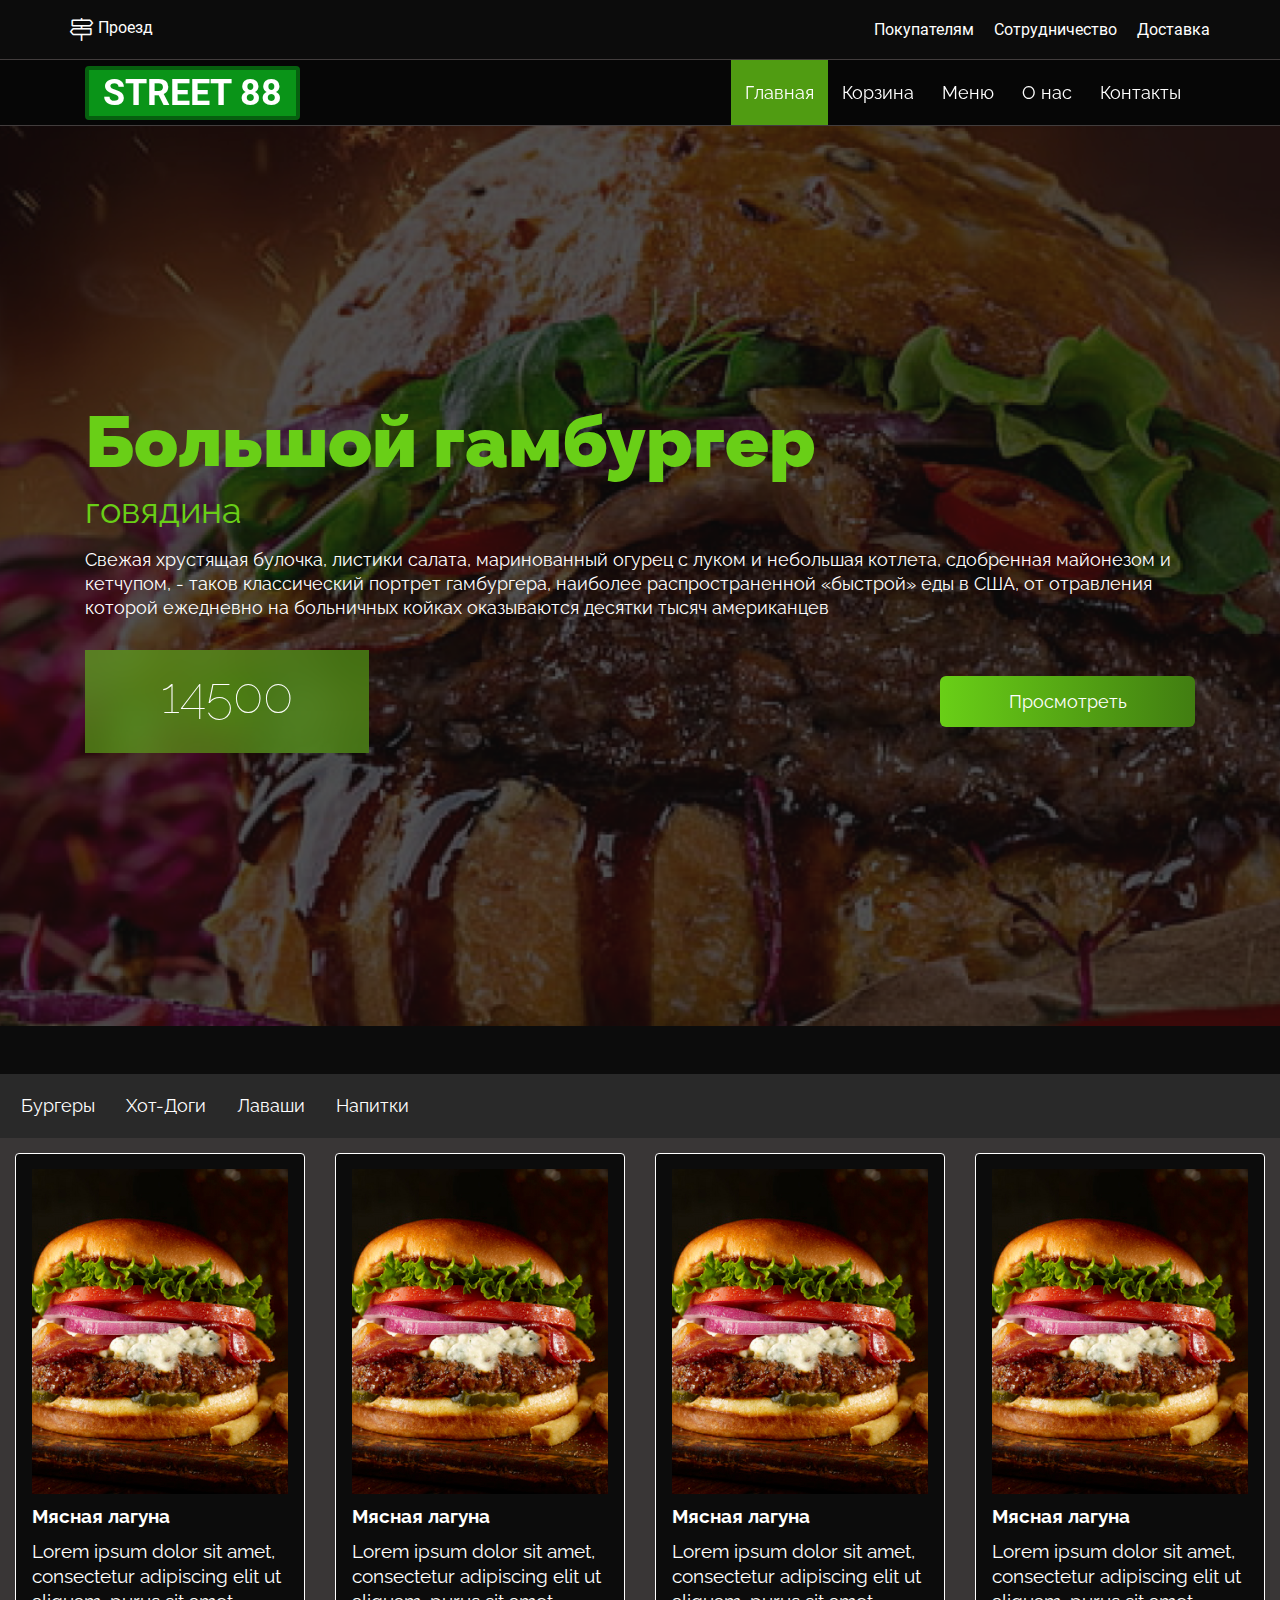
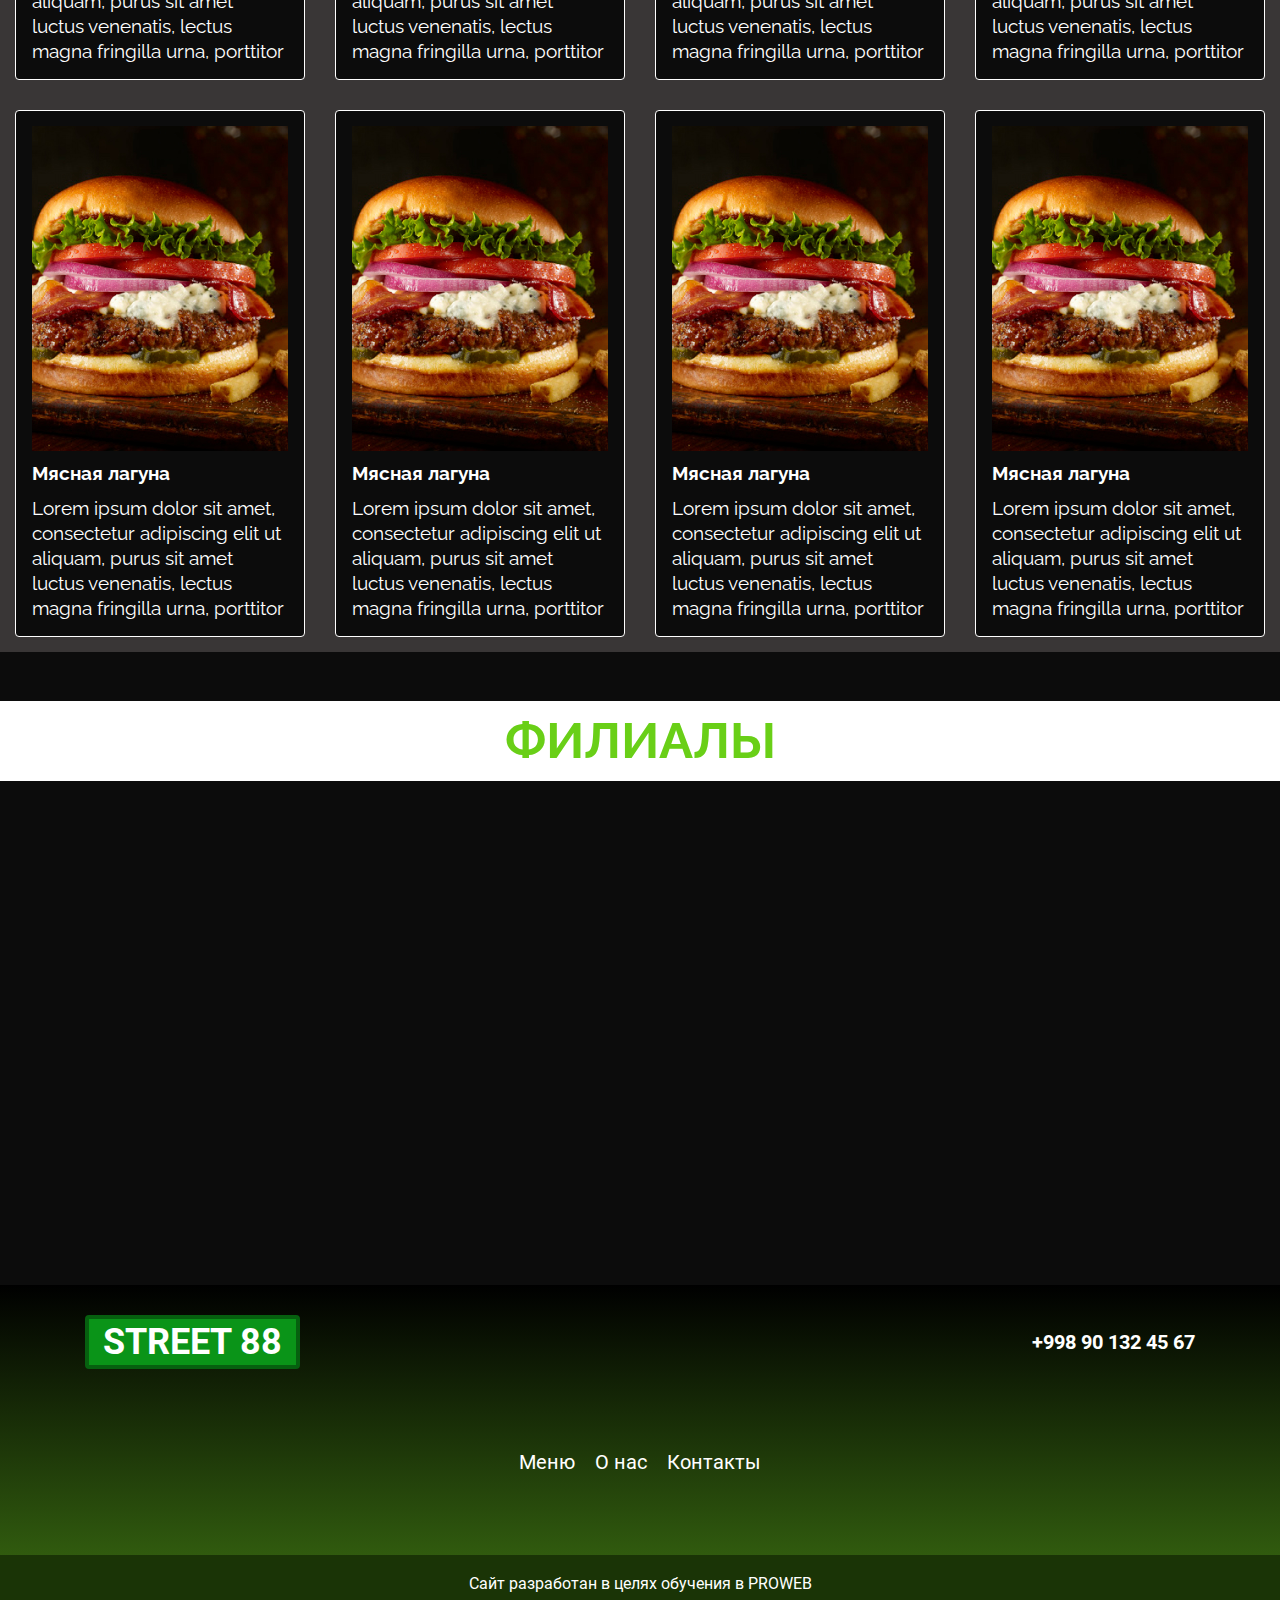
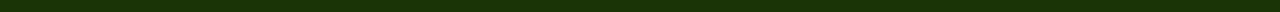
<file: index.html>
<!DOCTYPE html>
<html lang="ru">
<head>
    <meta charset="UTF-8">
    <meta http-equiv="X-UA-Compatible" content="IE=edge">
    <meta name="viewport" content="width=device-width, initial-scale=1.0">
    <link rel="stylesheet" href="css/all.min.css">
    <link rel="stylesheet" href="css/style.css">
    <link rel="stylesheet" href="css/media.css">
    <title>STREET 88</title>
    <link rel="icon" href="img/icons/Logo-16x16.png" sizes="16x16" type="image/png">
    <link rel="icon" href="img/icons/Logo-32x32.png" sizes="32x32" type="image/png">
    <link rel="icon" href="img/icons/Logo-57x57.png" sizes="57x57" type="image/png">
    <link rel="icon" href="img/icons/Logo-60x60.png" sizes="60x60" type="image/png">
    <link rel="icon" href="img/icons/Logo-72x72.png" sizes="72x72" type="image/png">
    <link rel="icon" href="img/icons/Logo-76x76.png" sizes="76x76" type="image/png">
    <link rel="icon" href="img/icons/Logo-96x96.png" sizes="96x96" type="image/png">
    <link rel="icon" href="img/icons/Logo-114x114.png" sizes="114x114" type="image/png">
    <link rel="icon" href="img/icons/Logo-120x120.png" sizes="120x120" type="image/png">
    <link rel="icon" href="img/icons/Logo-144x144.png" sizes="144x144" type="image/png">
    <link rel="icon" href="img/icons/Logo-152x152.png" sizes="152x152" type="image/png">
    <link rel="icon" href="img/icons/Logo-180x180.png" sizes="180x180" type="image/png">
    <link rel="icon" href="img/icons/Logo-192x192.png" sizes="192x192" type="image/png">
</head>
<body>
    <div class="service container">
        <a href="" class="service__map">
            <i class="fal fa-map-signs service__icon"></i>
            Проезд
        </a>
        <ul class="service__menu">
            <li><a href="" class="service__link">Покупателям</a></li>
            <li><a href="" class="service__link">Сотрудничество</a></li>
            <li><a href="" class="service__link">Доставка</a></li>
        </ul>
    </div>
    <nav class="nav">
        <div class="container nav__content">
            <a href="" class="logo">STREET 88</a>
            <button class="nav__burger">
                <i class="fal fa-bars"></i>
            </button>
            <ul class="menu">
                <li><a href="index.html" class="menu__link active">Главная</a></li>
                <li><a href="" class="menu__link">Корзина</a></li>
                <li><a href="" class="menu__link">Меню</a></li>
                <li><a href="about.html" class="menu__link">О нас</a></li>
                <li><a href="" class="menu__link">Контакты</a></li>
            </ul>
        </div>
    </nav>
    <header class="banner">
            <img src="img/header-bg.jpg" alt="" class="banner__img">
            <div class="banner__box-shadow">
            <div class="container">
                <div class="banner__content">
                    <h1 class="banner__title">Большой гамбургер</h1>
                    <h2 class="banner__subtitle">говядина</h2>
                    <p class="banner__desc">Свежая хрустящая булочка, листики салата, маринованный огурец с луком и небольшая котлета, сдобренная майонезом и кетчупом, - таков классический портрет гамбургера, наиболее распространенной «быстрой» еды в США, от отравления которой ежедневно на больничных койках оказываются десятки тысяч американцев</p>
                </div>
                <div class="banner__btn-box">
                    <div href="" class="banner__btn"><span>14500</span></div>
                    <a href="" class="banner__link">Просмотреть</a>
                </div>
            </div>
            </div>
    </header>
    <main>
        <section class="tab">
            <nav class="tab__nav">
                <ul class="tab__menu">
                    <li><a href="" class="tab__link">Бургеры</a></li>
                    <li><a href="" class="tab__link">Хот-Доги</a></li>
                    <li><a href="" class="tab__link">Лаваши</a></li>
                    <li><a href="" class="tab__link">Напитки</a></li>
                </ul>
            </nav>
        </section>
        <section class="product">
            <div class="card">
                <div class="card__box">
                    <img src="img/burger.jpg" alt="" class="card__img">
                    <a href="" class="card__link">
                        <i class="fal fa-cart-plus card__icon"></i>
                    </a>
                </div>
                <h3 class="card__title">Мясная лагуна</h3>
                <p class="card__desc">Lorem ipsum dolor sit amet, consectetur adipiscing elit ut aliquam, purus sit amet luctus venenatis, lectus magna fringilla urna, porttitor</p>
            </div>
            <div class="card">
                <div class="card__box">
                    <img src="img/burger.jpg" alt="" class="card__img">
                    <a href="" class="card__link">
                        <i class="fal fa-cart-plus card__icon"></i>
                    </a>
                </div>
                <h3 class="card__title">Мясная лагуна</h3>
                <p class="card__desc">Lorem ipsum dolor sit amet, consectetur adipiscing elit ut aliquam, purus sit amet luctus venenatis, lectus magna fringilla urna, porttitor</p>
            </div>
            <div class="card">
                <div class="card__box">
                    <img src="img/burger.jpg" alt="" class="card__img">
                    <a href="" class="card__link">
                        <i class="fal fa-cart-plus card__icon"></i>
                    </a>
                </div>
                <h3 class="card__title">Мясная лагуна</h3>
                <p class="card__desc">Lorem ipsum dolor sit amet, consectetur adipiscing elit ut aliquam, purus sit amet luctus venenatis, lectus magna fringilla urna, porttitor</p>
            </div>
            <div class="card">
                <div class="card__box">
                    <img src="img/burger.jpg" alt="" class="card__img">
                    <a href="" class="card__link">
                        <i class="fal fa-cart-plus card__icon"></i>
                    </a>
                </div>
                <h3 class="card__title">Мясная лагуна</h3>
                <p class="card__desc">Lorem ipsum dolor sit amet, consectetur adipiscing elit ut aliquam, purus sit amet luctus venenatis, lectus magna fringilla urna, porttitor</p>
            </div>
            <div class="card">
                <div class="card__box">
                    <img src="img/burger.jpg" alt="" class="card__img">
                    <a href="" class="card__link">
                        <i class="fal fa-cart-plus card__icon"></i>
                    </a>
                </div>
                <h3 class="card__title">Мясная лагуна</h3>
                <p class="card__desc">Lorem ipsum dolor sit amet, consectetur adipiscing elit ut aliquam, purus sit amet luctus venenatis, lectus magna fringilla urna, porttitor</p>
            </div>
            <div class="card">
                <div class="card__box">
                    <img src="img/burger.jpg" alt="" class="card__img">
                    <a href="" class="card__link">
                        <i class="fal fa-cart-plus card__icon"></i>
                    </a>
                </div>
                <h3 class="card__title">Мясная лагуна</h3>
                <p class="card__desc">Lorem ipsum dolor sit amet, consectetur adipiscing elit ut aliquam, purus sit amet luctus venenatis, lectus magna fringilla urna, porttitor</p>
            </div>
            <div class="card">
                <div class="card__box">
                    <img src="img/burger.jpg" alt="" class="card__img">
                    <a href="" class="card__link">
                        <i class="fal fa-cart-plus card__icon"></i>
                    </a>
                </div>
                <h3 class="card__title">Мясная лагуна</h3>
                <p class="card__desc">Lorem ipsum dolor sit amet, consectetur adipiscing elit ut aliquam, purus sit amet luctus venenatis, lectus magna fringilla urna, porttitor</p>
            </div>
            <div class="card">
                <div class="card__box">
                    <img src="img/burger.jpg" alt="" class="card__img">
                    <a href="" class="card__link">
                        <i class="fal fa-cart-plus card__icon"></i>
                    </a>
                </div>
                <h3 class="card__title">Мясная лагуна</h3>
                <p class="card__desc">Lorem ipsum dolor sit amet, consectetur adipiscing elit ut aliquam, purus sit amet luctus venenatis, lectus magna fringilla urna, porttitor</p>
            </div>
        </section>
        <section class="map">
            <h2 class="map__title">ФИЛИАЛЫ</h2>
            <iframe src="https://www.google.com/maps/embed?pb=!1m18!1m12!1m3!1d2996.707806973708!2d69.28840151524577!3d41.31521970842917!2m3!1f0!2f0!3f0!3m2!1i1024!2i768!4f13.1!3m3!1m2!1s0x38aef4d376395311%3A0x2f977e6f6b98ad7!2sStreet77!5e0!3m2!1sru!2s!4v1655824587834!5m2!1sru!2s" width="600" height="450" style="border:0;" allowfullscreen="" loading="lazy" referrerpolicy="no-referrer-when-downgrade" class="map__frame"></iframe>
        </section>
    </main>
    <footer class="footer">
        <div class="container">
            <div class="footer__box">
                <a href="" class="logo">STREET 88</a>
                <a href="tel:+998901324567" class="footer__phone">+998 90 132 45 67</a>
            </div>
            <ul class="footer__menu">
                <li><a href="" class="footer__link">Меню</a></li>
                <li><a href="" class="footer__link">О нас</a></li>
                <li><a href="" class="footer__link">Контакты</a></li>
            </ul>
        </div>
        <p class="footer__copyright">Сайт разработан в целях обучения в PROWEB</p>
    </footer>
</body>
</html>
</file>
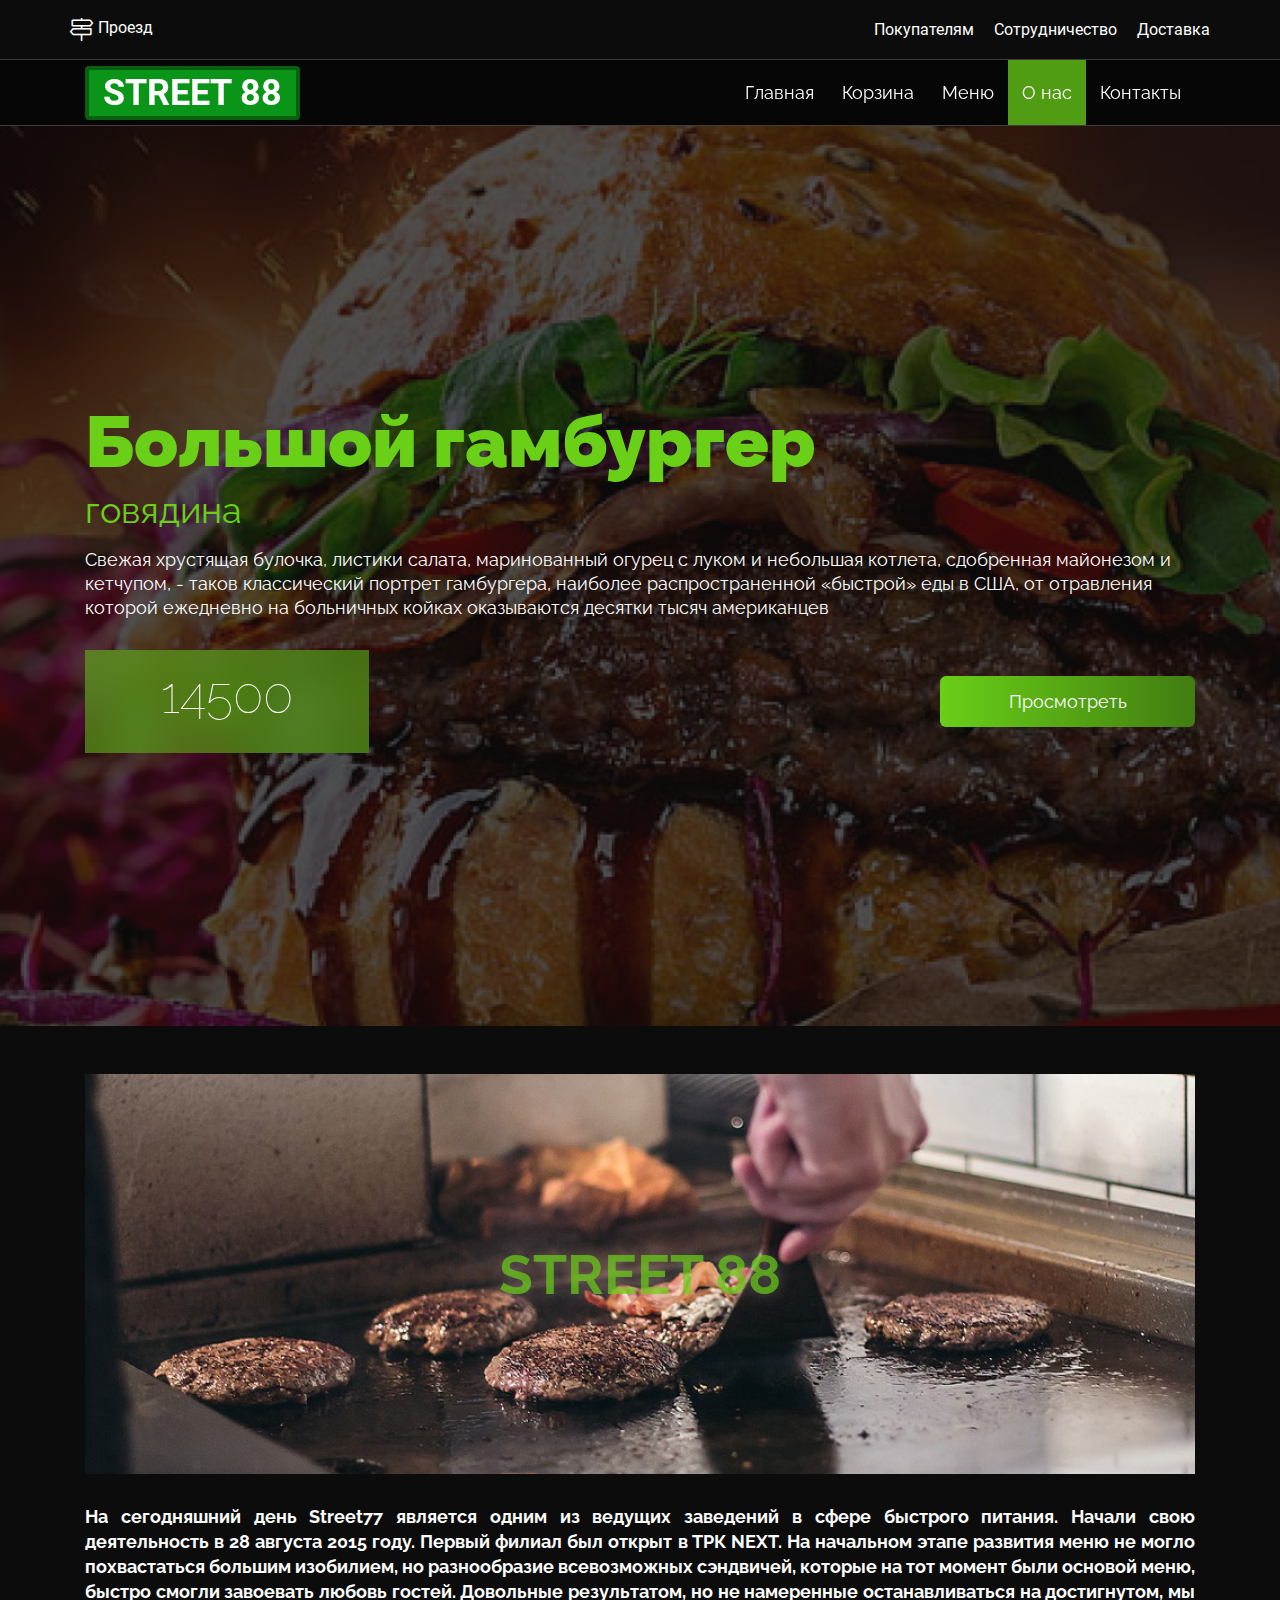
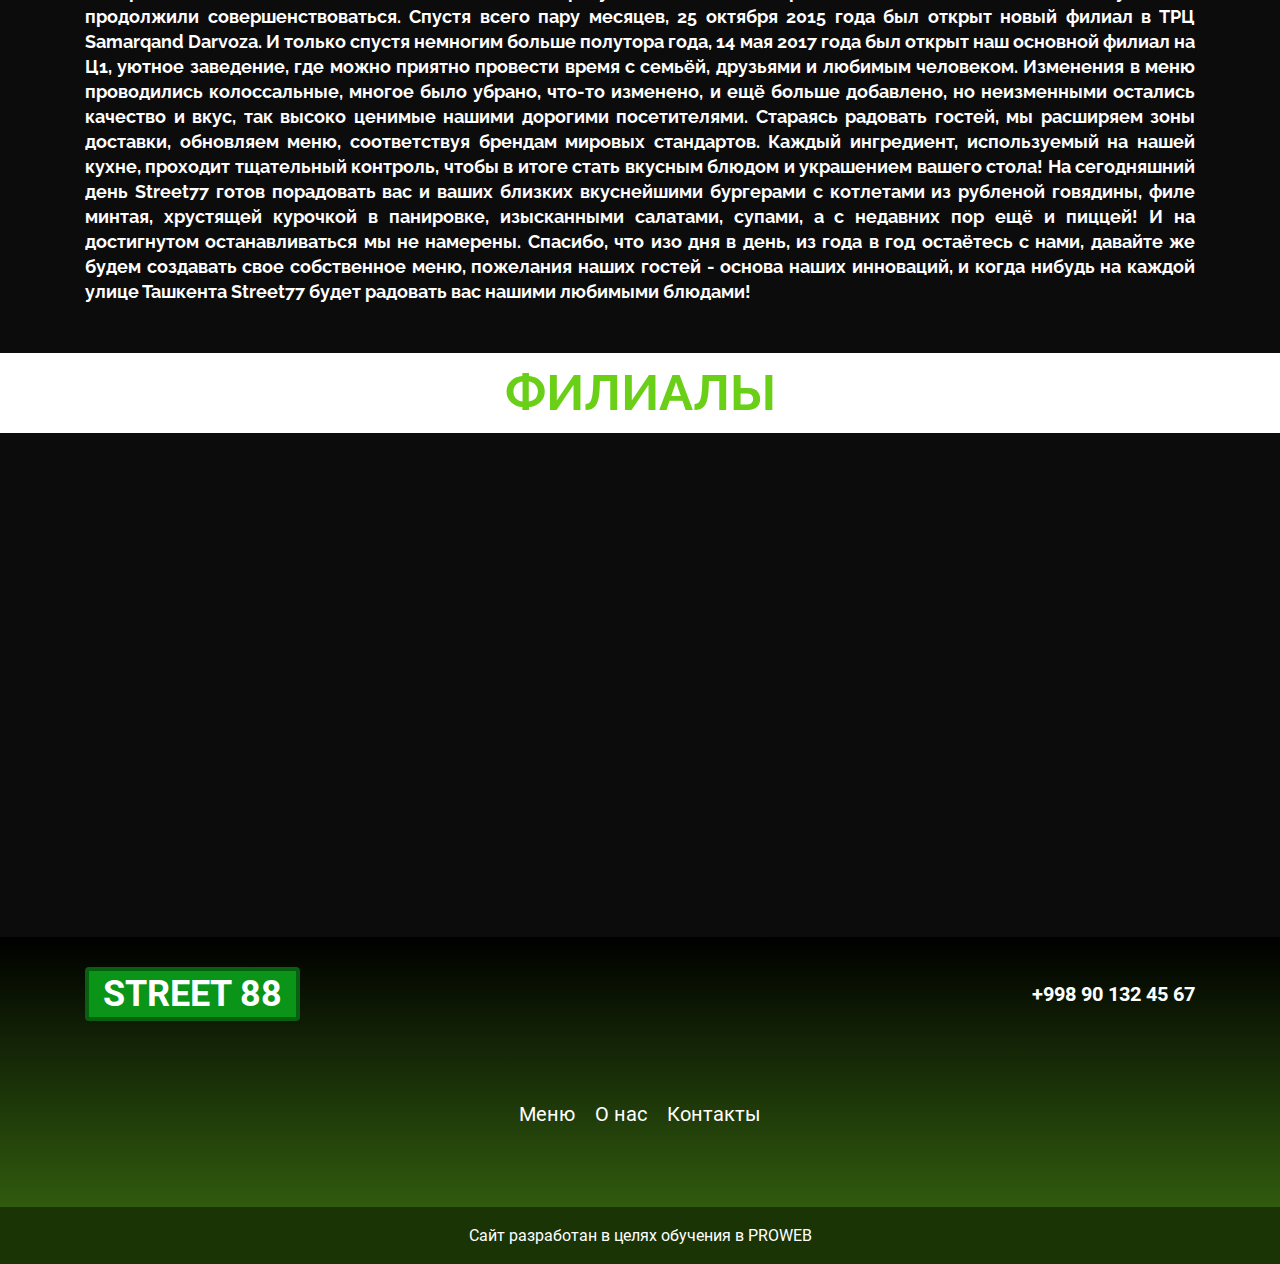
<file: about.html>
<!DOCTYPE html>
<html lang="ru">
<head>
    <meta charset="UTF-8">
    <meta http-equiv="X-UA-Compatible" content="IE=edge">
    <meta name="viewport" content="width=device-width, initial-scale=1.0">
    <link rel="stylesheet" href="css/all.min.css">
    <link rel="stylesheet" href="css/style.css">
    <link rel="stylesheet" href="css/media.css">
    <title>STREET 88 - About</title>
    <link rel="icon" href="img/icons/Logo-16x16.png" sizes="16x16" type="image/png">
    <link rel="icon" href="img/icons/Logo-32x32.png" sizes="32x32" type="image/png">
    <link rel="icon" href="img/icons/Logo-57x57.png" sizes="57x57" type="image/png">
    <link rel="icon" href="img/icons/Logo-60x60.png" sizes="60x60" type="image/png">
    <link rel="icon" href="img/icons/Logo-72x72.png" sizes="72x72" type="image/png">
    <link rel="icon" href="img/icons/Logo-76x76.png" sizes="76x76" type="image/png">
    <link rel="icon" href="img/icons/Logo-96x96.png" sizes="96x96" type="image/png">
    <link rel="icon" href="img/icons/Logo-114x114.png" sizes="114x114" type="image/png">
    <link rel="icon" href="img/icons/Logo-120x120.png" sizes="120x120" type="image/png">
    <link rel="icon" href="img/icons/Logo-144x144.png" sizes="144x144" type="image/png">
    <link rel="icon" href="img/icons/Logo-152x152.png" sizes="152x152" type="image/png">
    <link rel="icon" href="img/icons/Logo-180x180.png" sizes="180x180" type="image/png">
    <link rel="icon" href="img/icons/Logo-192x192.png" sizes="192x192" type="image/png">
</head>
<body>
    <div class="service container">
        <a href="" class="service__map">
            <i class="fal fa-map-signs service__icon"></i>
            Проезд
        </a>
        <ul class="service__menu">
            <li><a href="" class="service__link">Покупателям</a></li>
            <li><a href="" class="service__link">Сотрудничество</a></li>
            <li><a href="" class="service__link">Доставка</a></li>
        </ul>
    </div>
    <nav class="nav">
        <div class="container nav__content">
            <a href="" class="logo">STREET 88</a>
            <button class="nav__burger">
                <i class="fal fa-bars"></i>
            </button>
            <ul class="menu">
                <li><a href="index.html" class="menu__link">Главная</a></li>
                <li><a href="" class="menu__link">Корзина</a></li>
                <li><a href="" class="menu__link">Меню</a></li>
                <li><a href="about.html" class="menu__link active">О нас</a></li>
                <li><a href="" class="menu__link">Контакты</a></li>
            </ul>
        </div>
    </nav>
    <header class="banner">
            <img src="img/header-bg.jpg" alt="" class="banner__img">
            <div class="banner__box-shadow">
            <div class="container">
                <div class="banner__content">
                    <h1 class="banner__title">Большой гамбургер</h1>
                    <h2 class="banner__subtitle">говядина</h2>
                    <p class="banner__desc">Свежая хрустящая булочка, листики салата, маринованный огурец с луком и небольшая котлета, сдобренная майонезом и кетчупом, - таков классический портрет гамбургера, наиболее распространенной «быстрой» еды в США, от отравления которой ежедневно на больничных койках оказываются десятки тысяч американцев</p>
                </div>
                <div class="banner__btn-box">
                    <a href="" class="banner__btn">14500</a>
                    <a href="" class="banner__link">Просмотреть</a>
                </div>
            </div>
            </div>
    </header>
    <main>
        <section class="about container">
            <div class="about__box">
                <img src="img/main-bg-about.jpg" alt="" class="about__img">
                <h2 class="about__title">street 88</h2>
            </div>
            <p class="about__desc">На сегодняшний день Street77 является одним из ведущих заведений в сфере быстрого питания. Начали свою деятельность в 28 августа 2015 году. Первый филиал был открыт в ТРК NEXT. На начальном этапе развития  меню не могло похвастаться большим изобилием, но  разнообразие всевозможных сэндвичей, которые на тот момент были основой меню, быстро смогли завоевать любовь гостей. Довольные результатом, но не намеренные останавливаться на достигнутом, мы продолжили совершенствоваться. Спустя всего пару месяцев, 25 октября 2015 года был открыт новый филиал в ТРЦ Samarqand Darvoza. И только спустя немногим больше полутора года, 14 мая 2017 года был открыт наш основной филиал на Ц1, уютное заведение, где можно приятно провести время с семьёй, друзьями и любимым человеком. Изменения в меню проводились колоссальные, многое было убрано, что-то изменено, и ещё больше добавлено, но неизменными остались качество и вкус, так высоко ценимые нашими дорогими посетителями. Стараясь радовать гостей, мы расширяем зоны доставки, обновляем меню, соответствуя брендам мировых стандартов. Каждый ингредиент, используемый на нашей кухне, проходит тщательный контроль, чтобы в итоге стать вкусным блюдом и украшением вашего стола! На сегодняшний день Street77 готов порадовать вас и ваших близких вкуснейшими бургерами с котлетами из рубленой говядины, филе минтая, хрустящей курочкой в панировке, изысканными салатами, супами, а с недавних пор ещё и пиццей! И на достигнутом останавливаться мы не намерены. Спасибо, что изо дня в день, из года в год остаётесь с нами, давайте же будем создавать свое собственное меню, пожелания наших гостей - основа наших инноваций, и когда нибудь на каждой улице Ташкента Street77 будет радовать вас нашими любимыми блюдами!</p>
        </section>
        <section class="map">
            <h2 class="map__title">ФИЛИАЛЫ</h2>
            <iframe src="https://www.google.com/maps/embed?pb=!1m18!1m12!1m3!1d2996.707806973708!2d69.28840151524577!3d41.31521970842917!2m3!1f0!2f0!3f0!3m2!1i1024!2i768!4f13.1!3m3!1m2!1s0x38aef4d376395311%3A0x2f977e6f6b98ad7!2sStreet77!5e0!3m2!1sru!2s!4v1655824587834!5m2!1sru!2s" width="600" height="450" style="border:0;" allowfullscreen="" loading="lazy" referrerpolicy="no-referrer-when-downgrade" class="map__frame"></iframe>
        </section>
    </main>
    <footer class="footer">
        <div class="container">
            <div class="footer__box">
                <a href="" class="logo">STREET 88</a>
                <a href="tel:+998901324567" class="footer__phone">+998 90 132 45 67</a>
            </div>
            <ul class="footer__menu">
                <li><a href="" class="footer__link">Меню</a></li>
                <li><a href="" class="footer__link">О нас</a></li>
                <li><a href="" class="footer__link">Контакты</a></li>
            </ul>
        </div>
        <p class="footer__copyright">Сайт разработан в целях обучения в PROWEB</p>
    </footer>
</body>
</html>
</file>
<file: css/style.css>
@import url(fonts.css);

/* ========================================================== */
/* ROOT start */
:root {
    --fontFirst: 'raleway';
    --fontSecond: 'roboto';
    --bodyBg: #0C0C0C;
    --link: #FFFFFF;
    --navBorder: 1px solid rgba(125, 115, 115, 0.5);
    --title: #69CF17;
    --logoBg: #0A9418;
    --logoBorder: #06600F;
    --linkHover: rgba(105, 207, 23, 0.75);
    --banner: rgba(12, 12, 12, 0.72);
    --priceBtn: rgba(105, 207, 23, 0.5);
    --bannerLink: linear-gradient(90deg, #69CF17 0%, #417D11 100%);
    --cardBox: #292929;
    --cardBg: #0C0C0C;
    --productBg: #393636;
    --cardLink: rgba(105, 207, 23, 0.9);
    --color: #fff;
    --footerBg: linear-gradient(180deg, #000000 0%, rgba(105, 207, 23, 0.5) 100%);
    --copyrightBg: #1A3406;
    --aboutColor: rgba(105, 207, 23, 0.7);
    --aboutShadow: 0px 0px 15px rgba(191, 171, 171, 0.4);
}

* {
    margin: 0;
    padding: 0;
    box-sizing: border-box;
}

body {
    font-family: var(--fontFirst);
    background: var(--bodyBg);
    color: var(--link);
}

.container {
    max-width: 1140px;
    width: 100%;
    margin: 0 auto;
    padding: 0 15px;
}

ul {
    list-style: none;
}

a {
    text-decoration: none;
}
/* ROOT end */
/* ========================================================== */
/* SERVICE start */
.service {
    display: flex;
    justify-content: space-between;
    align-items: center;
    padding: 18px 0;
    font-family: var(--fontSecond);
}

.service a {
    color: var(--link);
}

.service__icon {
    margin-right: 5px;
    font-size: 23px;
}

.service__map {
    display: flex;
}

.service__menu {
    display: flex;
    flex-wrap: wrap;
    justify-content: center;
}

.service__link {
    color: var(--link);
    margin-left: 20px;
}
/* SERVICE end */
/* ========================================================== */
/* NAV start */
.nav {
    background: rgba(0, 0, 0, 0.5);
    border-top: 1px solid rgba(125, 115, 115, 0.5);
    border-bottom: 1px solid rgba(125, 115, 115, 0.5);
    backdrop-filter: blur(15px);
    position: sticky;
    width: 100%;
    top: 0;
    z-index: 10;
}

.nav a {
    color: var(--link);
}

.nav__burger i {
    padding: 22px 10px 22px 14px;
    display: none;
    font-size: 40px;
    line-height: 16px;
}

.nav__burger {
    background: none;
    border: none;
    outline: none;
    color: var(--color);
}

.nav__content {
    display: flex;
    align-items: center;
    justify-content: space-between;
}

.logo {
    background: var(--logoBg);
    border: 4px solid var(--logoBorder);
    border-radius: 4px;
    font-family: var(--fontSecond);
    font-weight: 700;
    font-size: 36px;
    padding: 8px 14px;
    line-height: 30px;
    color: var(--link);
    display: inline-block;
}

.menu {
    display: flex;
}

.menu__link {
    font-size: 18px;
    padding: 22px 14px;
    display: inline-block;
    transition: 0.5s;
}

.menu__link:hover, .active {
    background: var(--linkHover);
}
/* NAV end */
/* ========================================================== */
/* BANNER start */
.banner {
    position: relative;
    margin-bottom: 48px;
}

.banner__box-shadow {
    background: var(--banner);
    position: relative;
    min-height: 100vh;
    display: flex;
    align-items: center;
}

.banner__img {
    position: absolute;
    height: 100%;
    width: 100%;
    object-fit: cover;
    top: 0;
    left: 0;
    min-height: 100vh;
    
}

.banner__title {
    color: var(--title);
    font-size: 72px;
    font-weight: 900;
}

.banner__subtitle {
    color: var(--title);
    line-height: 17px;
    font-size: 36px;
    font-weight: 400;
    margin: 18px 0 29px 0;
}

.banner__desc {
    color: var(--link);
    font-size: 18px;
    line-height: 24px;
    font-weight: 400;
}

.banner__btn-box {
    display: flex;
    justify-content: space-between;
    align-items: center;
    margin-top: 30px;
}

.banner__btn {
    background: var(--priceBtn);
    font-weight: 100;
    font-size: 50px;
    padding: 33px 76px 45px 76px;
    color: var(--link);
    text-align: center;
    backdrop-filter: blur(18px);
    line-height: 25px;
}

.banner__link {
    font-size: 18px;
    font-weight: 400;
    background: var(--bannerLink);
    padding: 15px 0;
    max-width: 255px;
    width: 100%;
    color: var(--link);
    text-align: center;
    border-radius: 6px;
}
/* BANNER end */
/* ========================================================== */
/* TAB start */
.tab__nav {
    background: var(--cardBox);
    padding-left: 15px;
}

.tab__menu {
    display: flex;
    flex-wrap: wrap;
}

.tab__link {
    color: var(--link);
    font-size: 18px;
    font-weight: 400;
    line-height: 24px;
    padding: 20px 6px;
    display: block;
    margin-right: 19px;
    text-align: center;
    position: relative;
    transition: 0.5s;
}

.tab__link::after {
    content: '';
    display: block;
    width: 0%;
    height: 1px;
    position: absolute;
    background: var(--link);
    bottom: 0;
    left: 50%;
    transition: 0.5s;
}

.tab__link:hover::after {
    width: 100%;
    left: 0;
}
/* TAB end */
/* ========================================================== */
/* PRODUCT start */
.product {
    background: var(--productBg);
    padding: 15px;
    display: grid;
    grid-template-columns: repeat(4, 1fr);
    gap: 30px;
    place-content: center;
    place-items: center;
}

.card {
    background: var(--cardBg);
    padding: 15px 16px;
    border-radius: 4px;
    border: 1px solid #fff;
}

.card__img {
    width: 100%;
    object-fit: cover;
    height: 100%;
}

.card__title {
    font-size: 19px;
    color: var(--link);
    line-height: 15px;
    margin: 15px 0;

}

.card__desc {
    font-size: 19px;
    line-height: 25px;
    color: var(--link);
}

.card__box {
    height: 325px;
    width: 100%;
    position: relative;
}

.card__link {
    display: flex;
    position: absolute;
    width: 100%;
    height: 100%;
    top: 0;
    left: 0;
    background: var(--cardLink);
    justify-content: center;
    align-items: center;
    color: var(--link);
    font-size: 59px;
    opacity: 0;
    transition: 0.5s;
}

.card__box:hover .card__link {
    opacity: 1;
}
/* PRODUCT end */
/* ========================================================== */
/* MAP start */
.map {
    margin-top: 49px;
}

.map__title {
    background: var(--color);
    color: var(--title);
    padding: 20px;
    font-size: 50px;
    line-height: 40px;
    text-align: center;
}

.map__frame {
    width: 100%;
    height: 500px;
}
/* MAP end */
/* ========================================================== */
/* FOOTER start */
.footer {
    background: var(--footerBg);
    padding-top: 30px;
}

.footer__box {
    display: flex;
    align-items: center;
    justify-content: space-between;
}

.footer__phone {
    font-family: var(--fontSecond);
    color: var(--link);
    font-size: 20px;
    font-weight: 700;
}

.footer__menu {
    display: flex;
    padding: 81px 0;
    justify-content: center;
}

.footer__link {
    color: var(--link);
    font-family: var(--fontSecond);
    font-size: 20px;
    margin: 0 10px;
}

.footer__copyright {
    text-align: center;
    background: var(--copyrightBg);
    padding: 19px 0;
    color: var(--color);
    font-family: var(--fontSecond);
}
/* FOOTER end */
/* ========================================================== */
/* ABOUT start */
.about {
    margin-top: 30px;
}

.about__box {
    height: 400px;
    display: flex;
    justify-content: center;
    align-items: center;
    position: relative;
}

.about__img {
    width: 100%;
    height: 100%;
    object-fit: cover;
}

.about__title {
    position: absolute;
    font-size: 55px;
    text-transform: uppercase;
    color: var(--aboutColor);
    text-shadow: var(--aboutShadow);
}

.about__desc {
    font-size: 18px;
    font-weight: 700;
    line-height: 25px;
    text-align: justify;
    margin-top: 30px;
}
/* ABOUT end */
</file>
<file: css/media.css>
@media (max-width: 1200px) {
    .container {
        max-width: 960px;
    }
}

@media (max-width: 1100px) {
    .product {
        grid-template-columns: repeat(2, 1fr);
    }

    .card {
        display: grid;
        grid-template-columns: repeat(2, 1fr);
        column-gap: 15px;
    }

    .card__title {
        grid-column: span 2;
        margin-top: 0;
    }

    .card__box {
        grid-row: 2;
    }

    .card__desc {
        display: flex;
        align-items: center;
    }
}

@media (max-width: 992px) {
    .container {
        max-width: 720px;
    }

    .nav__burger i {
        display: inline-block;
    }

    .nav__burger:focus ~ .menu {
        /* display: flex; */
        visibility: visible;
    }

    .menu {
        /* display: none; */
        transition-property: visibility;
        transition-delay: 0.2s;
        visibility: hidden;
        position: absolute;
        top: 100%;
        right: 0;
        flex-direction: column;
        min-width: 200px;
        background: rgba(0, 0, 0, 0.7);
    }

    .menu__link {
        width: 100%;
        margin-left: 0;
    }

    .nav__content {
        position: relative;
    }

    .banner__title {
        font-size: 60px;
    }

    .banner__subtitle {
        font-size: 30px;
    }

    .banner__btn {
        font-size: 40px;
        line-height: 0.8;
        padding: 30px 60px;
    }
}

@media (max-width: 960px) {
    .card {
        grid-template-columns: repeat(1, 1fr);
    }

    .card__title {
        grid-column: span 1;
        margin-top: 15px;
    }

    .card__box {
        grid-row: 1;
    }
}

@media (max-width: 768px) {
    .about__desc {
        text-align: center;
    }

    .container {
        max-width: 540px;
    }

    .service {
        padding: 18px 25px;
    }

    .banner__btn-box {
        flex-direction: column;
    }

    .banner {
        text-align: center;
    }

    .banner__link {
        margin: 30px 0;
    }

    .map__title {
        font-size: 35px;
    }
}

@media (max-width: 576px) {
    .product {
        grid-template-columns: repeat(1, 1fr);
    }

    .card {
        display: grid;
        grid-template-columns: repeat(2, 1fr);
        column-gap: 15px;
    }

    .card__title {
        grid-column: span 2;
        margin-top: 0;
    }

    .card__box {
        grid-row: 2;
    }

    .card__desc {
        display: flex;
        align-items: center;
    }

    .about__title {
        font-size: 45px;
    }
}

@media (max-width: 520px) {
    .service {
        flex-direction: column;
    }

    .service__link {
        margin: 15px 10px;
        display: inline-block;
    }

    .logo {
        font-size: 20px;
        line-height: 0.8;
    }

    .banner__title {
        font-size: 40px;
    }

    .banner__desc {
        font-size: 16px;
    }

    .tab__menu {
        justify-content: center;
    }
}

@media (max-width: 480px) {
    .card {
        grid-template-columns: repeat(1, 1fr);
    }

    .card__title {
        grid-column: span 1;
        margin-top: 15px;
    }

    .card__box {
        grid-row: 1;
    }

    .footer__box {
        flex-direction: column;
    }

    .footer__phone {
        margin-top: 20px;
    }

    .footer__menu {
        padding: 40px 0;
        flex-wrap: wrap;
    }

    .footer__link {
        margin: 10px;
        display: inline-block;
    }
}
</file>
